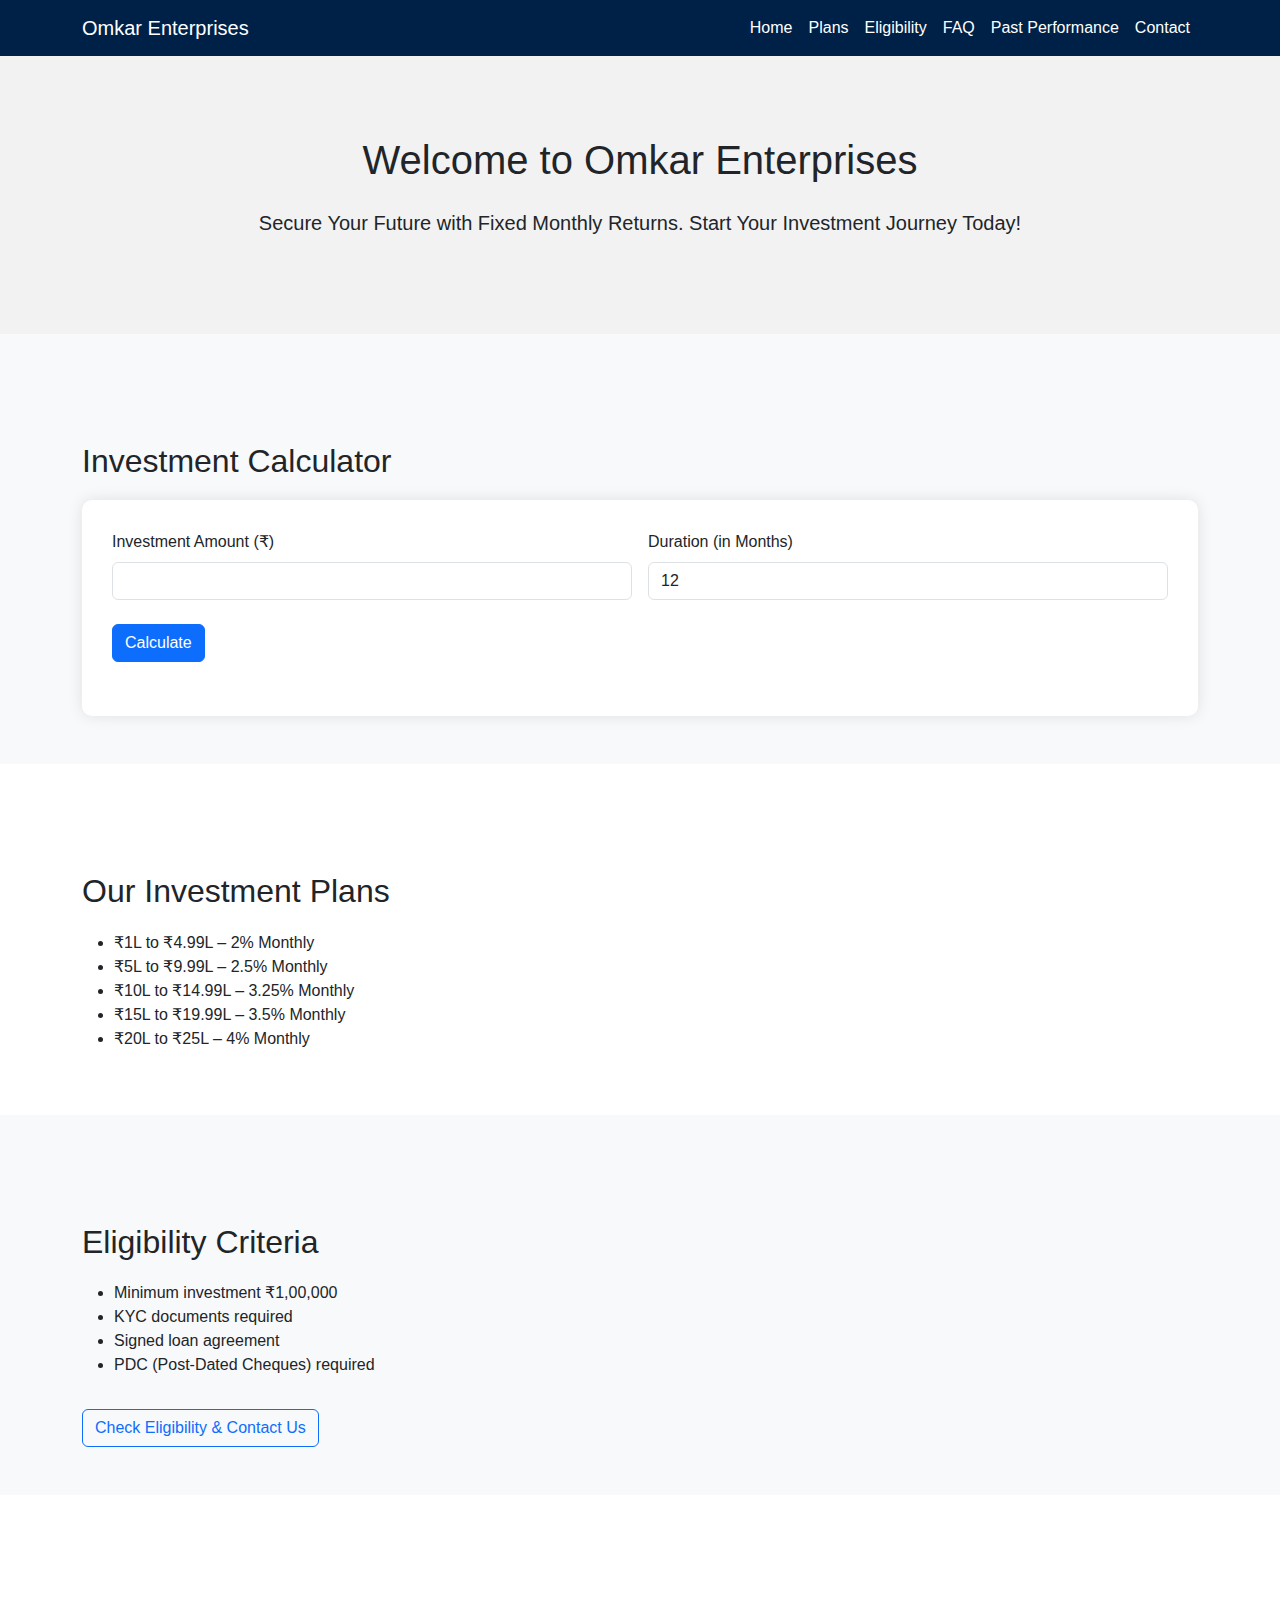
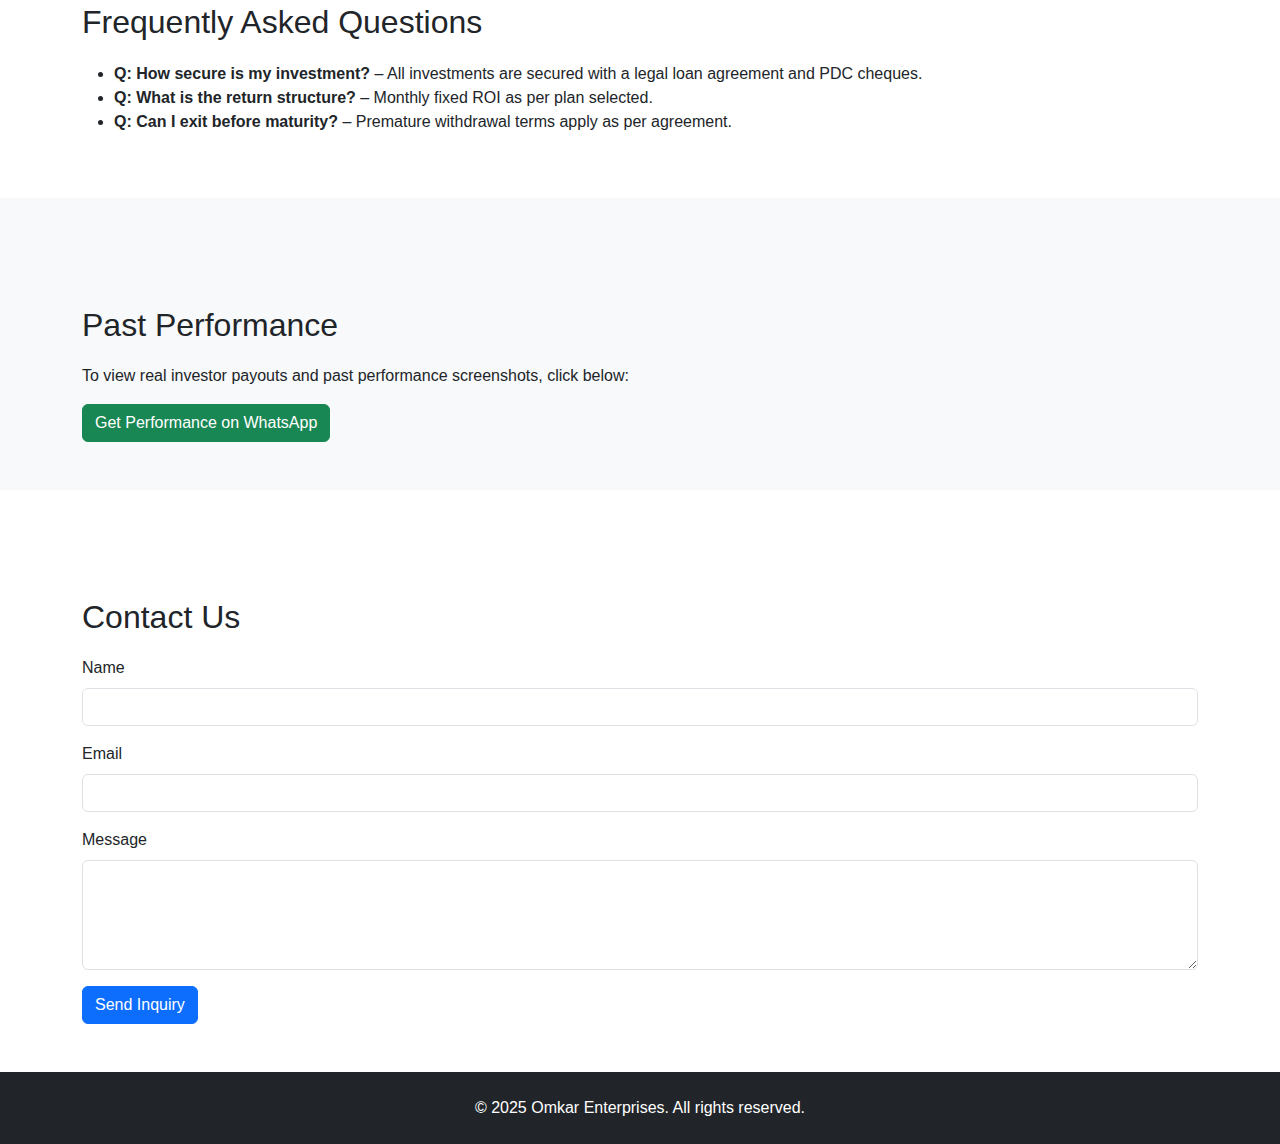
<file: index.html>
<!DOCTYPE html>
<html lang="en">
<head>
  <meta charset="UTF-8" />
  <meta name="viewport" content="width=device-width, initial-scale=1.0" />
  <title>Omkar Enterprises</title>
  <link href="https://cdn.jsdelivr.net/npm/bootstrap@5.3.0/dist/css/bootstrap.min.css" rel="stylesheet">
  <style>
    body {
      font-family: 'Segoe UI', sans-serif;
    }
    nav {
      background-color: #002147;
    }
    nav a {
      color: white !important;
    }
    .hero {
      background: #f2f2f2;
      padding: 80px 20px;
      text-align: center;
    }
    .calculator {
      background-color: #fff;
      padding: 30px;
      border-radius: 10px;
      box-shadow: 0 0 15px rgba(0,0,0,0.1);
    }
    .section-title {
      margin-top: 60px;
      margin-bottom: 20px;
    }
  </style>
</head>
<body>

<nav class="navbar navbar-expand-lg navbar-dark">
  <div class="container">
    <a class="navbar-brand" href="#">Omkar Enterprises</a>
    <button class="navbar-toggler" type="button" data-bs-toggle="collapse" data-bs-target="#navbarNav">
      <span class="navbar-toggler-icon"></span>
    </button>
    <div class="collapse navbar-collapse" id="navbarNav">
      <ul class="navbar-nav ms-auto">
        <li class="nav-item"><a class="nav-link" href="#home">Home</a></li>
        <li class="nav-item"><a class="nav-link" href="#plans">Plans</a></li>
        <li class="nav-item"><a class="nav-link" href="#eligibility">Eligibility</a></li>
        <li class="nav-item"><a class="nav-link" href="#faq">FAQ</a></li>
        <li class="nav-item"><a class="nav-link" href="#performance">Past Performance</a></li>
        <li class="nav-item"><a class="nav-link" href="#contact">Contact</a></li>
      </ul>
    </div>
  </div>
</nav>

<section id="home" class="hero">
  <div class="container">
    <h1 class="mb-4">Welcome to Omkar Enterprises</h1>
    <p class="lead">Secure Your Future with Fixed Monthly Returns. Start Your Investment Journey Today!</p>
  </div>
</section>

<section class="py-5 bg-light">
  <div class="container">
    <h2 class="section-title">Investment Calculator</h2>
    <div class="calculator">
      <form id="calcForm">
        <div class="row g-3">
          <div class="col-md-6">
            <label for="amount" class="form-label">Investment Amount (₹)</label>
            <input type="number" class="form-control" id="amount" required>
          </div>
          <div class="col-md-6">
            <label for="months" class="form-label">Duration (in Months)</label>
            <input type="number" class="form-control" id="months" value="12" required>
          </div>
        </div>
        <div class="mt-4">
          <button type="submit" class="btn btn-primary">Calculate</button>
        </div>
        <div id="result" class="mt-4"></div>
      </form>
    </div>
  </div>
</section>

<section id="plans" class="py-5">
  <div class="container">
    <h2 class="section-title">Our Investment Plans</h2>
    <ul>
      <li>₹1L to ₹4.99L – 2% Monthly</li>
      <li>₹5L to ₹9.99L – 2.5% Monthly</li>
      <li>₹10L to ₹14.99L – 3.25% Monthly</li>
      <li>₹15L to ₹19.99L – 3.5% Monthly</li>
      <li>₹20L to ₹25L – 4% Monthly</li>
    </ul>
  </div>
</section>

<section id="eligibility" class="py-5 bg-light">
  <div class="container">
    <h2 class="section-title">Eligibility Criteria</h2>
    <ul>
      <li>Minimum investment ₹1,00,000</li>
      <li>KYC documents required</li>
      <li>Signed loan agreement</li>
      <li>PDC (Post-Dated Cheques) required</li>
    </ul>
    <a href="#contact" class="btn btn-outline-primary mt-3">Check Eligibility & Contact Us</a>
  </div>
</section>

<section id="faq" class="py-5">
  <div class="container">
    <h2 class="section-title">Frequently Asked Questions</h2>
    <ul>
      <li><strong>Q: How secure is my investment?</strong> – All investments are secured with a legal loan agreement and PDC cheques.</li>
      <li><strong>Q: What is the return structure?</strong> – Monthly fixed ROI as per plan selected.</li>
      <li><strong>Q: Can I exit before maturity?</strong> – Premature withdrawal terms apply as per agreement.</li>
    </ul>
  </div>
</section>

<section id="performance" class="py-5 bg-light">
  <div class="container">
    <h2 class="section-title">Past Performance</h2>
    <p>To view real investor payouts and past performance screenshots, click below:</p>
    <a href="https://wa.me/918169302861" class="btn btn-success">Get Performance on WhatsApp</a>
  </div>
</section>

<section id="contact" class="py-5">
  <div class="container">
    <h2 class="section-title">Contact Us</h2>
    <form action="https://formspree.io/f/mqkrndpq" method="POST">
      <div class="mb-3">
        <label for="name" class="form-label">Name</label>
        <input type="text" name="name" class="form-control" required>
      </div>
      <div class="mb-3">
        <label for="email" class="form-label">Email</label>
        <input type="email" name="email" class="form-control" required>
      </div>
      <div class="mb-3">
        <label for="message" class="form-label">Message</label>
        <textarea name="message" class="form-control" rows="4" required></textarea>
      </div>
      <button type="submit" class="btn btn-primary">Send Inquiry</button>
    </form>
  </div>
</section>

<footer class="text-center py-4 bg-dark text-white">
  &copy; 2025 Omkar Enterprises. All rights reserved.
</footer>

<script>
  document.getElementById("calcForm").addEventListener("submit", function (e) {
    e.preventDefault();
    let amount = parseFloat(document.getElementById("amount").value);
    let months = parseInt(document.getElementById("months").value);
    let rate = 0;
    if (amount >= 100000 && amount <= 499999) rate = 0.02;
    else if (amount <= 999999) rate = 0.025;
    else if (amount <= 1499999) rate = 0.0325;
    else if (amount <= 1999999) rate = 0.035;
    else rate = 0.04;
    let monthlyReturn = amount * rate;
    let total = monthlyReturn * months;
    document.getElementById("result").innerHTML =
      `<div class="alert alert-info">Monthly Return: ₹${monthlyReturn.toFixed(2)}<br>Total in ${months} months: ₹${total.toFixed(2)}</div>`;
  });
</script>

<script src="https://cdn.jsdelivr.net/npm/bootstrap@5.3.0/dist/js/bootstrap.bundle.min.js"></script>
</body>
</html>
</file>
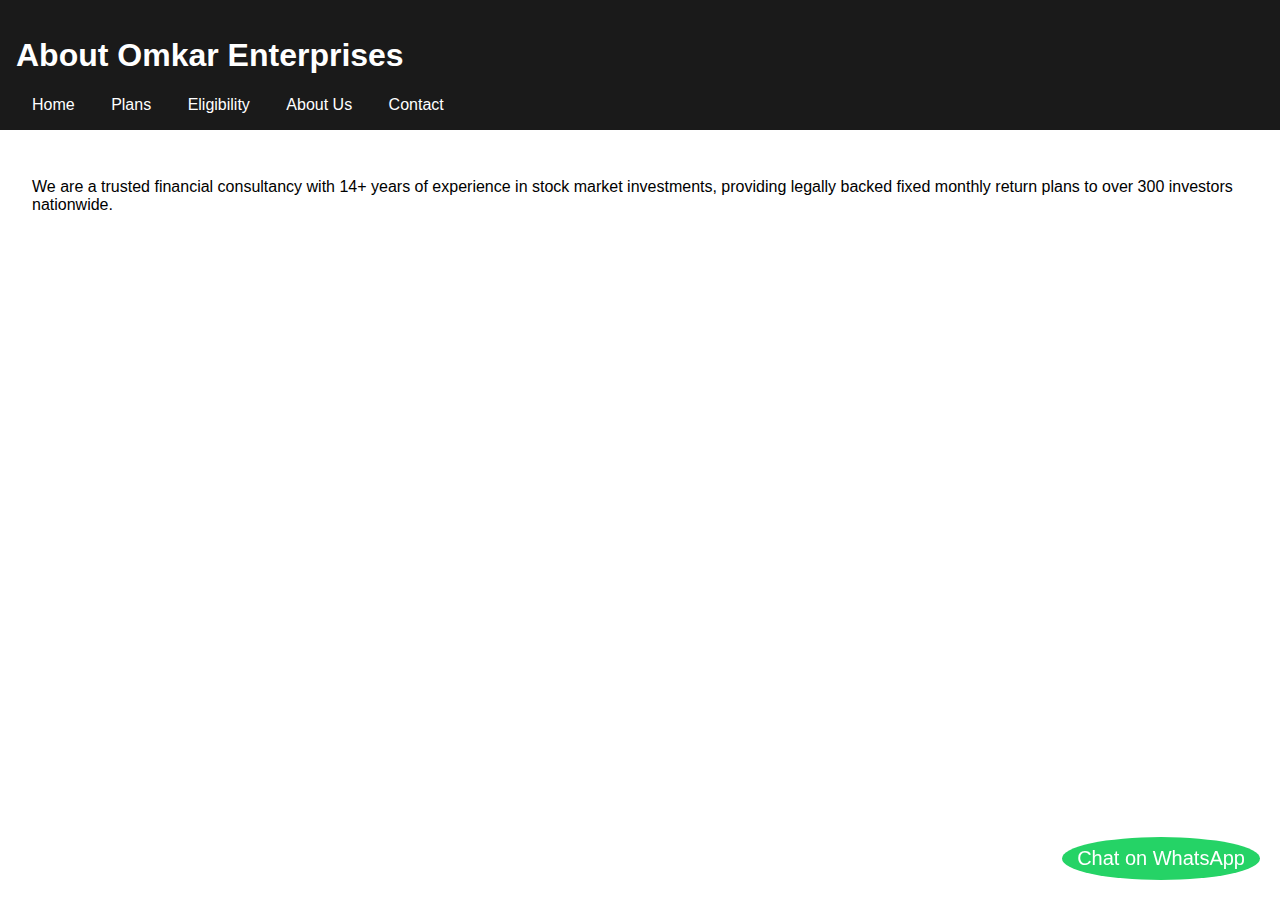
<file: about.html>
<!DOCTYPE html>
<html lang="en">
<head>
    <meta charset="UTF-8">
    <meta name="viewport" content="width=device-width, initial-scale=1.0">
    <title>About Us | Omkar Enterprises</title>
    <link rel="stylesheet" href="style.css">
</head>
<body>
    <header>
        <h1>About Omkar Enterprises</h1>
        <nav>
            <a href="index.html">Home</a>
            <a href="plans.html">Plans</a>
            <a href="eligibility.html">Eligibility</a>
            <a href="about.html">About Us</a>
            <a href="contact.html">Contact</a>
        </nav>
    </header>
    <main>
        <section>
            <p>We are a trusted financial consultancy with 14+ years of experience in stock market investments, providing legally backed fixed monthly return plans to over 300 investors nationwide.</p>
        </section>
    </main>
    <a class="whatsapp" href="https://wa.me/8169302861" target="_blank">Chat on WhatsApp</a>
</body>
</html>
</file>
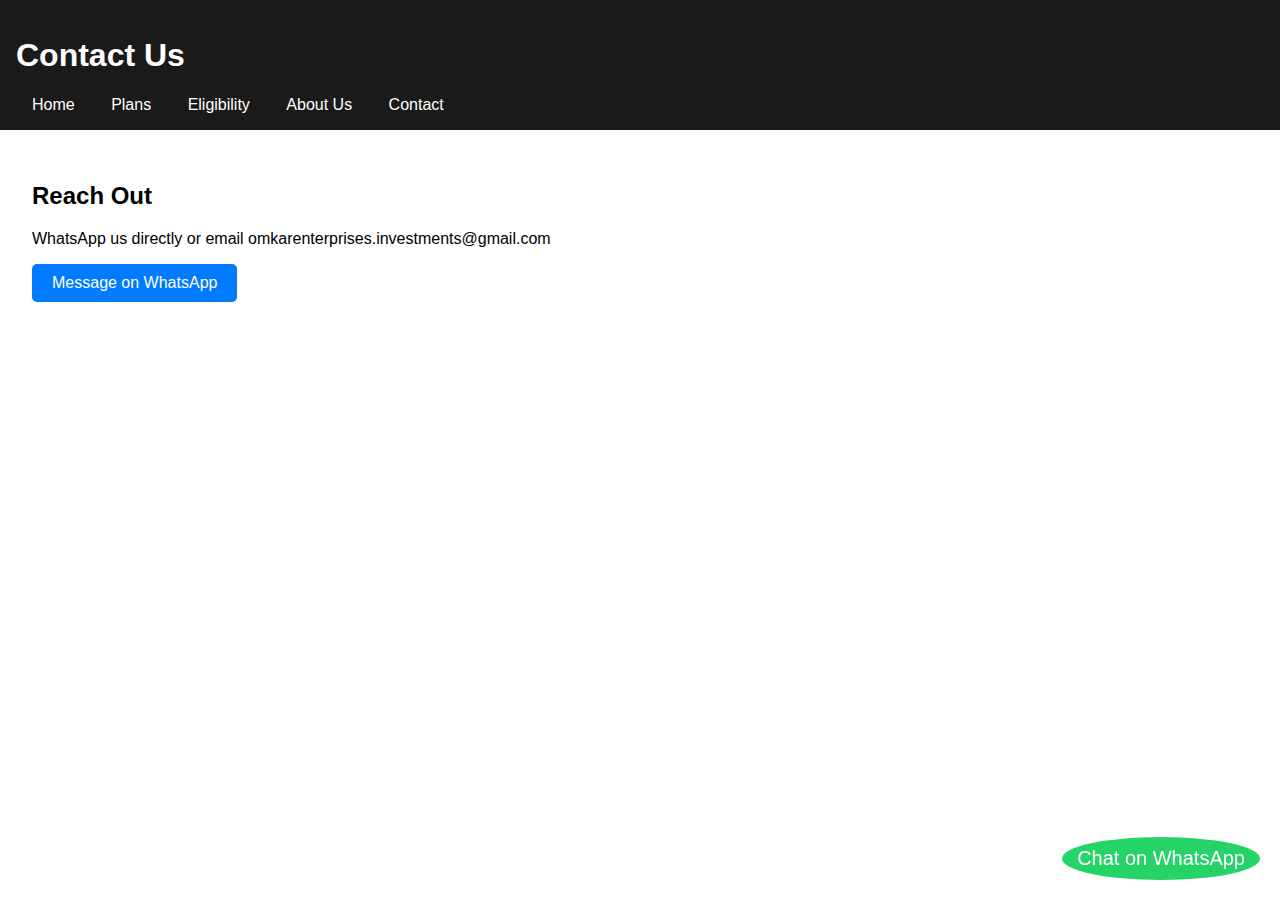
<file: contact.html>
<!DOCTYPE html>
<html lang="en">
<head>
    <meta charset="UTF-8">
    <meta name="viewport" content="width=device-width, initial-scale=1.0">
    <title>Contact Us | Omkar Enterprises</title>
    <link rel="stylesheet" href="style.css">
</head>
<body>
    <header>
        <h1>Contact Us</h1>
        <nav>
            <a href="index.html">Home</a>
            <a href="plans.html">Plans</a>
            <a href="eligibility.html">Eligibility</a>
            <a href="about.html">About Us</a>
            <a href="contact.html">Contact</a>
        </nav>
    </header>
    <main>
        <section>
            <h2>Reach Out</h2>
            <p>WhatsApp us directly or email omkarenterprises.investments@gmail.com</p>
            <a href="https://wa.me/8169302861" class="cta">Message on WhatsApp</a>
        </section>
    </main>
    <a class="whatsapp" href="https://wa.me/8169302861" target="_blank">Chat on WhatsApp</a>
</body>
</html>
</file>
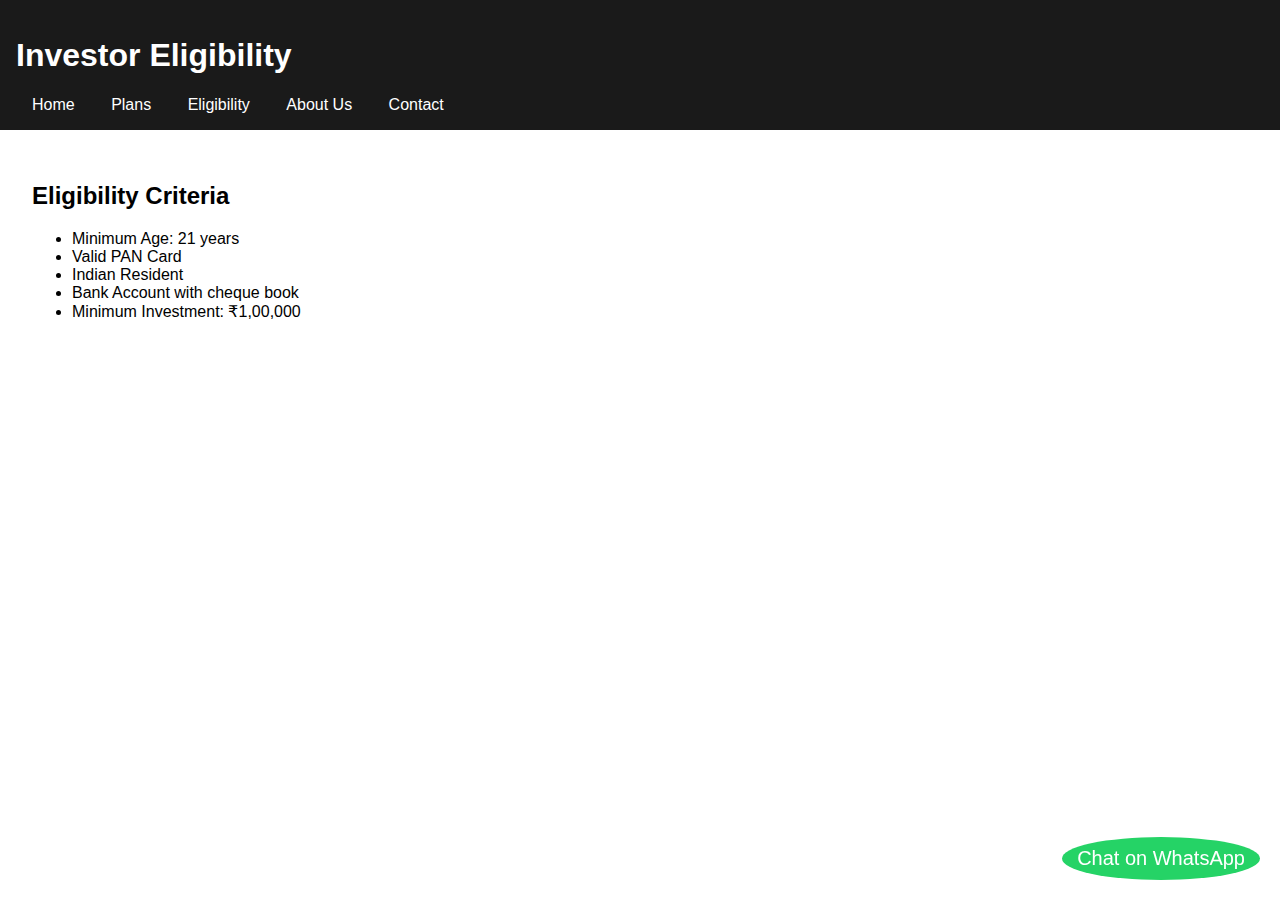
<file: eligibility.html>
<!DOCTYPE html>
<html lang="en">
<head>
    <meta charset="UTF-8">
    <meta name="viewport" content="width=device-width, initial-scale=1.0">
    <title>Eligibility | Omkar Enterprises</title>
    <link rel="stylesheet" href="style.css">
</head>
<body>
    <header>
        <h1>Investor Eligibility</h1>
        <nav>
            <a href="index.html">Home</a>
            <a href="plans.html">Plans</a>
            <a href="eligibility.html">Eligibility</a>
            <a href="about.html">About Us</a>
            <a href="contact.html">Contact</a>
        </nav>
    </header>
    <main>
        <section>
            <h2>Eligibility Criteria</h2>
            <ul>
                <li>Minimum Age: 21 years</li>
                <li>Valid PAN Card</li>
                <li>Indian Resident</li>
                <li>Bank Account with cheque book</li>
                <li>Minimum Investment: ₹1,00,000</li>
            </ul>
        </section>
    </main>
    <a class="whatsapp" href="https://wa.me/8169302861" target="_blank">Chat on WhatsApp</a>
</body>
</html>
</file>
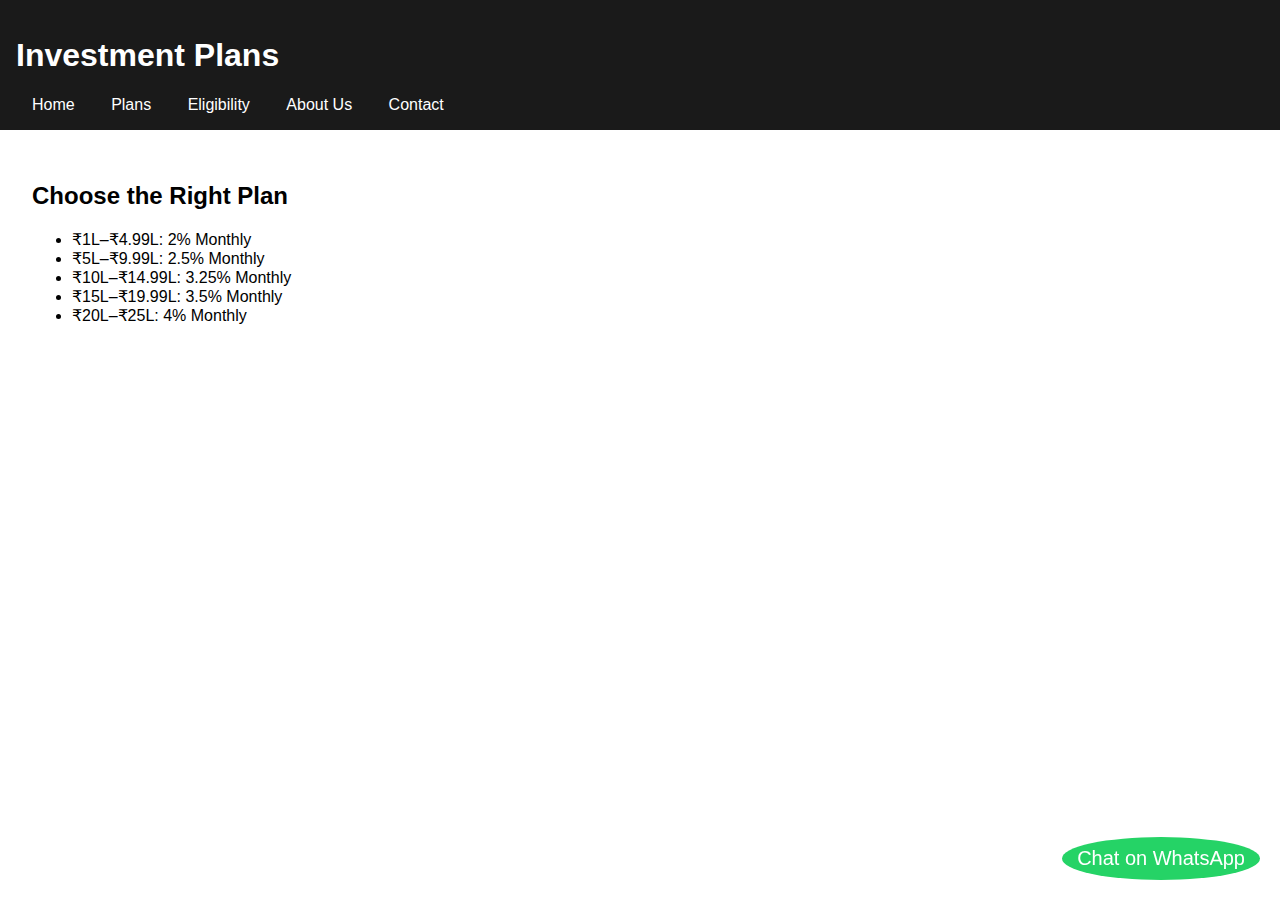
<file: plans.html>
<!DOCTYPE html>
<html lang="en">
<head>
    <meta charset="UTF-8">
    <meta name="viewport" content="width=device-width, initial-scale=1.0">
    <title>Investment Plans | Omkar Enterprises</title>
    <link rel="stylesheet" href="style.css">
</head>
<body>
    <header>
        <h1>Investment Plans</h1>
        <nav>
            <a href="index.html">Home</a>
            <a href="plans.html">Plans</a>
            <a href="eligibility.html">Eligibility</a>
            <a href="about.html">About Us</a>
            <a href="contact.html">Contact</a>
        </nav>
    </header>
    <main>
        <section>
            <h2>Choose the Right Plan</h2>
            <ul>
                <li>₹1L–₹4.99L: 2% Monthly</li>
                <li>₹5L–₹9.99L: 2.5% Monthly</li>
                <li>₹10L–₹14.99L: 3.25% Monthly</li>
                <li>₹15L–₹19.99L: 3.5% Monthly</li>
                <li>₹20L–₹25L: 4% Monthly</li>
            </ul>
        </section>
    </main>
    <a class="whatsapp" href="https://wa.me/8169302861" target="_blank">Chat on WhatsApp</a>
</body>
</html>
</file>
<file: style.css>
body { font-family: Arial, sans-serif; margin: 0; padding: 0; }
header { background: #1a1a1a; color: white; padding: 1rem; }
nav a { color: white; margin: 0 1rem; text-decoration: none; }
main { padding: 2rem; }
.cta { display: inline-block; padding: 10px 20px; background: #007bff; color: white; text-decoration: none; border-radius: 5px; }
.whatsapp {
  position: fixed;
  bottom: 20px;
  right: 20px;
  background-color: #25d366;
  color: white;
  padding: 10px 15px;
  border-radius: 50%;
  text-align: center;
  text-decoration: none;
  font-size: 20px;
}
</file>
